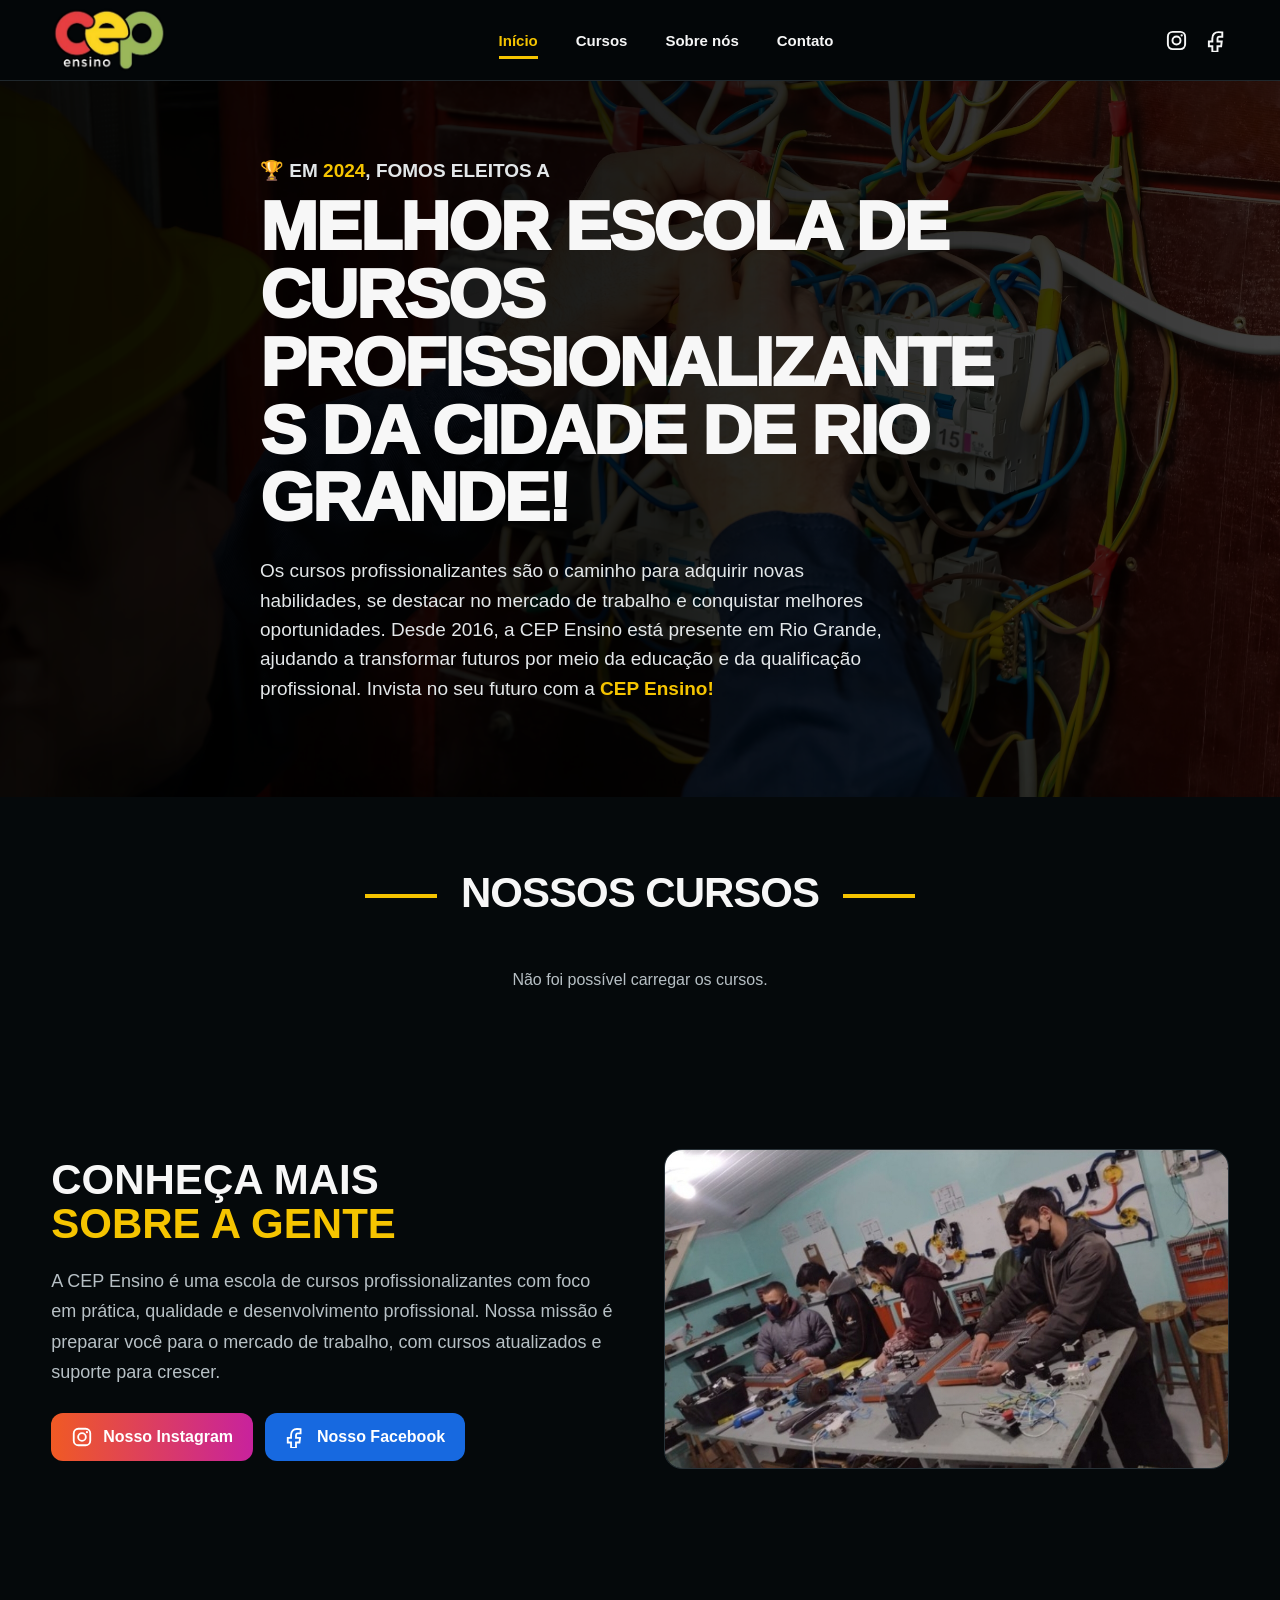
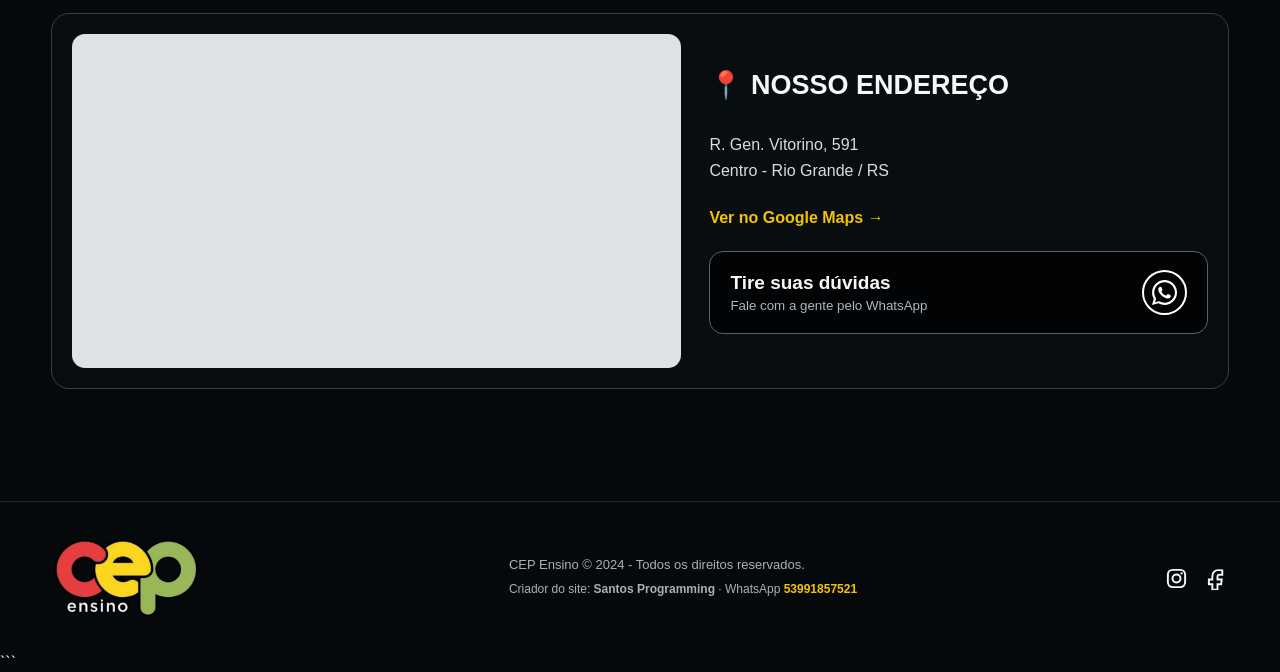
<file: index.html>
<!doctype html>
<html lang="pt-BR">
<head>
<meta charset="utf-8">
<meta name="viewport" content="width=device-width,initial-scale=1">
<title>CEP Ensino | Cursos Profissionalizantes</title>
<meta name="description" content="Desde 2016, a CEP Ensino transforma futuros por meio da educação e da qualificação profissional, preparando alunos para novas oportunidades no mercado de trabalho. Invista no seu futuro com a CEP Ensino!">
<link rel="icon" href="/favicon.ico" sizes="any">
<link rel="icon" type="image/png" sizes="32x32" href="/assets/favicon-32.png">
<link rel="icon" type="image/png" sizes="192x192" href="/assets/favicon-192.png">
<link rel="icon" type="image/png" sizes="512x512" href="/assets/favicon-512.png">
<link rel="apple-touch-icon" href="/assets/apple-touch-icon.png">
<link rel="canonical" href="https://cep.ensinos.workers.dev/">
<meta property="og:site_name" content="CEP Ensino">
<meta property="og:title" content="CEP Ensino | Cursos Profissionalizantes">
<meta property="og:description" content="Cursos profissionalizantes em Rio Grande/RS. Conheça a CEP Ensino e nossos cursos.">
<meta property="og:type" content="website">
<meta property="og:url" content="https://cep.ensinos.workers.dev/">
<meta property="og:image" content="https://cep.ensinos.workers.dev/assets/og-image.png">
<meta name="twitter:card" content="summary_large_image">
<script type="application/ld+json">
{
  "@context": "https://schema.org",
  "@type": "WebSite",
  "name": "CEP Ensino",
  "alternateName": ["CEP", "CEP Ensino Cursos Profissionalizantes"],
  "url": "https://cep.ensinos.workers.dev/"
}
</script>
<link rel="stylesheet" href="style.css">

<body>
<header><div class="container nav">
<a href="index.html"><img class="logo" src="assets/logo.png" alt="CEP Ensino"></a>
<nav><a class="active" href="#inicio">Início</a><a href="#cursos">Cursos</a><a href="#sobre">Sobre nós</a><a href="#contato">Contato</a></nav>
<div class="social-top">
<a href="https://www.instagram.com/cepensino?stkn=ZTg2ZnZqa2FmaDJk" target="_blank" rel="noopener" aria-label="Instagram"><svg viewBox="0 0 24 24" aria-hidden="true"><rect x="3" y="3" width="18" height="18" rx="5"/><circle cx="12" cy="12" r="4.2"/><circle cx="17.4" cy="6.7" r="1.2" class="fill"/></svg></a>
<a href="https://www.facebook.com/share/19eD2nLyPe/" target="_blank" rel="noopener" aria-label="Facebook"><svg viewBox="0 0 24 24" aria-hidden="true"><path d="M14 8h3V3.5c-.5-.1-2.1-.2-4-.2-3.8 0-6.4 2.3-6.4 6.6V13H3v5h3.6v5.8H12V18h3.8l.6-5H12V10.4c0-1.4.4-2.4 2-2.4Z"/></svg></a>
</div>
<button class="menu" type="button" aria-label="Abrir menu">☰</button>
</div></header>

<main>
<section id="inicio" class="hero"><div class="container hero-content">
<p class="kicker">🏆 EM <span>2024</span>, FOMOS ELEITOS A</p>
<h1>MELHOR ESCOLA DE CURSOS PROFISSIONALIZANTES DA CIDADE DE RIO GRANDE!</h1>
<p>Os cursos profissionalizantes são o caminho para adquirir novas habilidades, se destacar no mercado de trabalho e conquistar melhores oportunidades. Desde 2016, a CEP Ensino está presente em Rio Grande, ajudando a transformar futuros por meio da educação e da qualificação profissional. Invista no seu futuro com a <span class="highlight">CEP Ensino!</span></p>
</div></section>

<section id="cursos" class="section"><div class="container">
<h2 class="section-title">NOSSOS CURSOS</h2>
<div class="courses"></div></div></section>

<section id="sobre" class="section"><div class="container about">
<div><h2>CONHEÇA MAIS<br><span>SOBRE A GENTE</span></h2>
<p>A CEP Ensino é uma escola de cursos profissionalizantes com foco em prática, qualidade e desenvolvimento profissional. Nossa missão é preparar você para o mercado de trabalho, com cursos atualizados e suporte para crescer.</p>
<div class="social-buttons">
<a class="btn instagram" href="https://www.instagram.com/cepensino?stkn=ZTg2ZnZqa2FmaDJk" target="_blank" rel="noopener"><svg viewBox="0 0 24 24" aria-hidden="true"><rect x="3" y="3" width="18" height="18" rx="5"/><circle cx="12" cy="12" r="4.2"/><circle cx="17.4" cy="6.7" r="1.2" class="fill"/></svg> Nosso Instagram</a>
<a class="btn facebook" href="https://www.facebook.com/share/19eD2nLyPe/" target="_blank" rel="noopener"><svg viewBox="0 0 24 24" aria-hidden="true"><path d="M14 8h3V3.5c-.5-.1-2.1-.2-4-.2-3.8 0-6.4 2.3-6.4 6.6V13H3v5h3.6v5.8H12V18h3.8l.6-5H12V10.4c0-1.4.4-2.4 2-2.4Z"/></svg> Nosso Facebook</a>
</div>
</div>
<div class="about-image"><img src="assets/hero.png" alt="CEP Ensino"></div>
</div></section>

<section id="contato" class="section"><div class="container location">
<div class="map"><iframe title="Mapa da CEP Ensino" src="https://www.google.com/maps?q=CEP%20Ensino%2C%20R.%20Gen.%20Vitorino%2C%20591%2C%20Centro%2C%20Rio%20Grande%2C%20RS&output=embed" loading="lazy"></iframe></div>
<div class="address"><h2>📍 NOSSO ENDEREÇO</h2><p>R. Gen. Vitorino, 591<br>Centro - Rio Grande / RS</p><a class="map-link" href="https://maps.app.goo.gl/ohCSPo82ZV3bPdA87" target="_blank" rel="noopener">Ver no Google Maps →</a>
<a class="whatsapp" href="https://wa.me/5553999708464?text=Ol%C3%A1%2C%20gostaria%20de%20tirar%20uma%20d%C3%BAvida%20sobre%20os%20cursos." target="_blank" rel="noopener"><span><strong>Tire suas dúvidas</strong><small>Fale com a gente pelo WhatsApp</small></span><span class="wa-icon"><svg viewBox="0 0 24 24" aria-hidden="true"><path d="M20.5 3.5A11.9 11.9 0 0 0 12.05 0C5.45 0 .08 5.37.08 11.98c0 2.11.55 4.17 1.6 5.99L.01 24l6.17-1.62a11.9 11.9 0 0 0 5.86 1.54h.01c6.6 0 11.96-5.37 11.96-11.98 0-3.2-1.25-6.2-3.51-8.44ZM12.05 21.9h-.01a9.9 9.9 0 0 1-5.05-1.39l-.36-.21-3.66.96.98-3.57-.23-.37a9.9 9.9 0 1 1 8.33 4.58Zm5.43-7.42c-.3-.15-1.77-.87-2.05-.97-.27-.1-.47-.15-.67.15-.2.3-.77.97-.95 1.17-.17.2-.35.22-.65.07-.3-.15-1.25-.46-2.38-1.47-.88-.78-1.47-1.74-1.64-2.04-.17-.3-.02-.46.13-.61.14-.14.3-.35.45-.52.15-.17.2-.3.3-.5.1-.2.05-.37-.02-.52-.07-.15-.67-1.61-.92-2.2-.24-.58-.49-.5-.67-.51h-.57c-.2 0-.52.07-.8.37-.27.3-1.04 1.02-1.04 2.49s1.07 2.89 1.22 3.09c.15.2 2.1 3.21 5.08 4.5.71.31 1.26.49 1.69.63.71.23 1.35.2 1.86.12.57-.09 1.77-.72 2.02-1.42.25-.7.25-1.3.17-1.42-.07-.12-.27-.2-.57-.35Z"/></svg></span></a></div>
</div></section>
</main>

<footer><div class="container footer-inner"><img class="footer-logo" src="assets/logo.png" alt="CEP Ensino"><div class="footer-copy">CEP Ensino © 2024 - Todos os direitos reservados.<br><span class="creator-credit">Criador do site: <strong>Santos Programming</strong> · WhatsApp <a href="https://wa.me/5553991857521" target="_blank" rel="noopener">53991857521</a></span></div><div class="social-top footer-social">
<a href="https://www.instagram.com/cepensino?stkn=ZTg2ZnZqa2FmaDJk" target="_blank" rel="noopener" aria-label="Instagram">
<svg viewBox="0 0 24 24" aria-hidden="true"><rect x="3" y="3" width="18" height="18" rx="5"/><circle cx="12" cy="12" r="4.2"/><circle cx="17.4" cy="6.7" r="1.2" class="fill"/></svg>
</a>
<a href="https://www.facebook.com/share/19eD2nLyPe/" target="_blank" rel="noopener" aria-label="Facebook">
<svg viewBox="0 0 24 24" aria-hidden="true"><path d="M14 8h3V3.5c-.5-.1-2.1-.2-4-.2-3.8 0-6.4 2.3-6.4 6.6V13H3v5h3.6v5.8H12V18h3.8l.6-5H12V10.4c0-1.4.4-2.4 2-2.4Z"/></svg>
</a>
</div></div></footer>

<script src="script.js"></script>
</body>
</html>
```
</file>
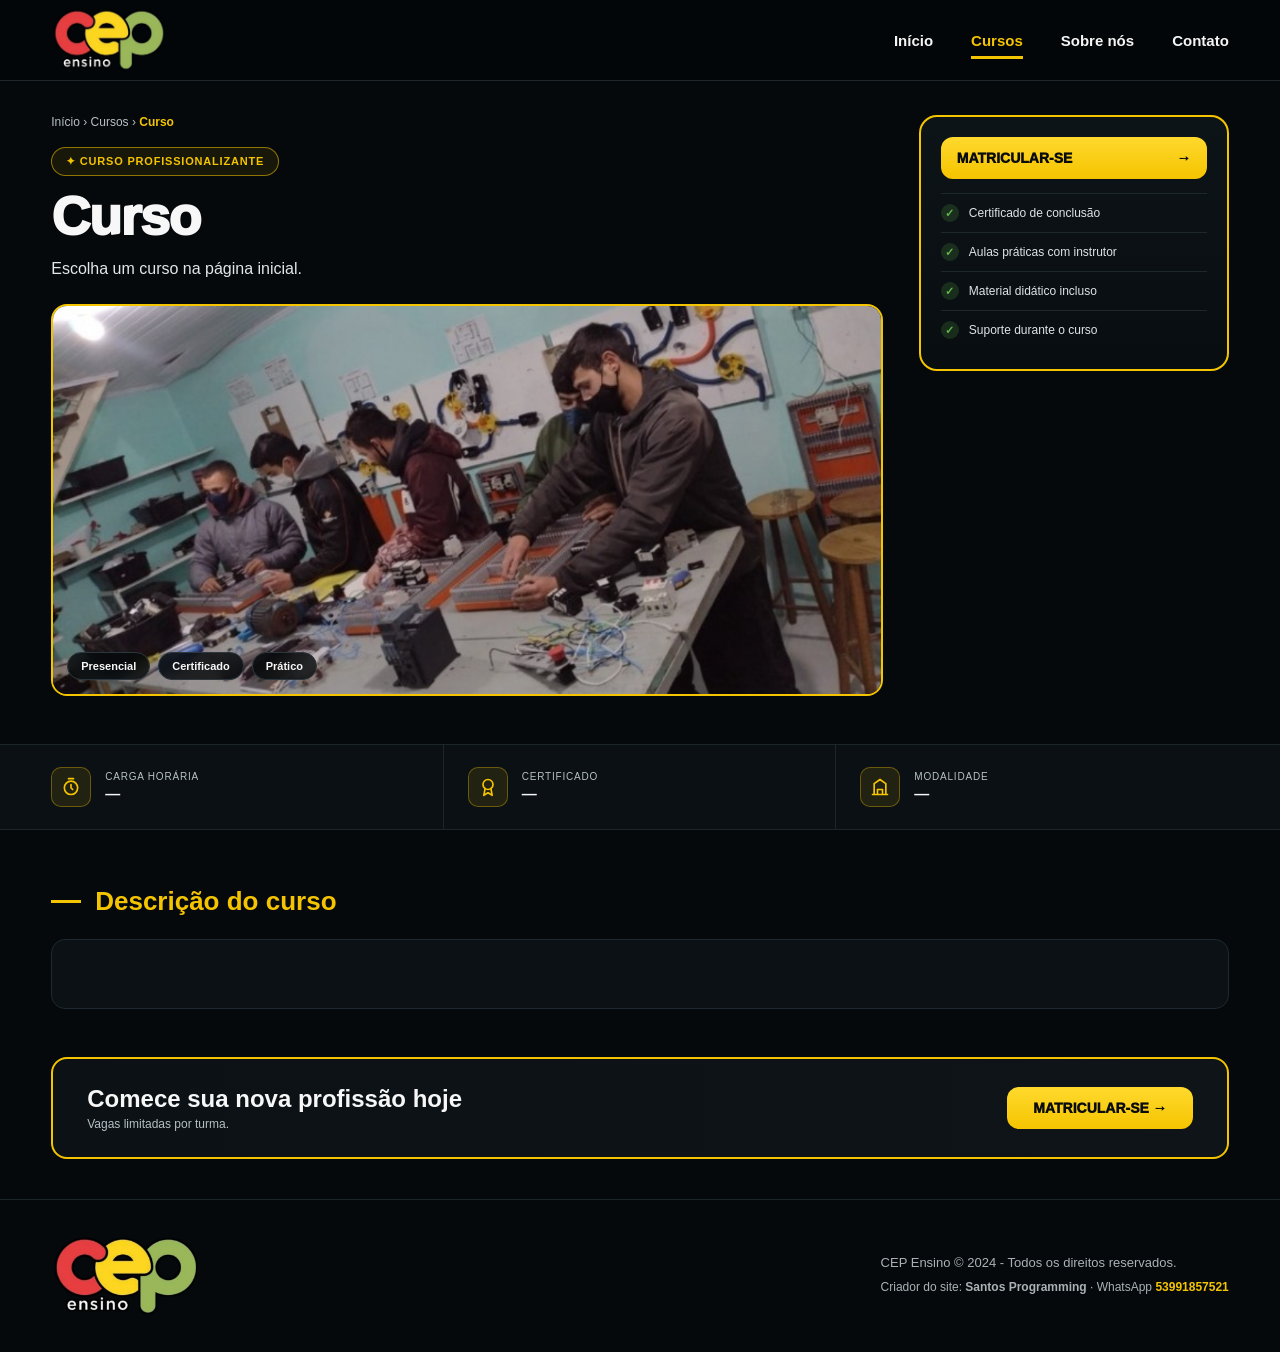
<file: curso.html>
<!doctype html>
<html lang="pt-BR">
<head>
<meta charset="utf-8"><meta name="viewport" content="width=device-width,initial-scale=1">
<title>Curso | CEP Ensino</title><link rel="stylesheet" href="style.css">
<link rel="icon" href="favicon.ico" sizes="any"><link rel="icon" type="image/png" sizes="32x32" href="assets/favicon-32.png"><link rel="icon" type="image/png" sizes="192x192" href="assets/favicon-192.png"><link rel="apple-touch-icon" href="assets/apple-touch-icon.png">
</head>
<body>
<header><div class="container nav"><a href="index.html"><img class="logo" src="assets/logo.png" alt="CEP Ensino"></a>
<nav><a href="index.html#inicio">Início</a><a class="active" href="index.html#cursos">Cursos</a><a href="index.html#sobre">Sobre nós</a><a href="index.html#contato">Contato</a></nav><button class="menu" type="button">☰</button></div></header>
<main>
<section class="course-hero"><div class="container course-layout">
<div class="course-main">
<p class="breadcrumb"><a href="index.html">Início</a> › <a href="index.html#cursos">Cursos</a> › <b data-course-title>Curso</b></p>
<span class="badge-pro">✦ CURSO PROFISSIONALIZANTE</span>
<h1 data-course-heading>Curso</h1>
<p class="course-lead" data-course-short>Escolha um curso na página inicial.</p>
<div class="course-image"><img data-course-image src="assets/hero.png" alt="Curso">
<div class="chips"><span data-chip-access>Presencial</span><span>Certificado</span><span>Prático</span></div></div>
</div>
<aside class="buy-card">
<div class="price-box" data-price-box hidden><div class="price-main"><small>R$</small><strong data-price-int>0</strong><span data-price-cents>,00</span></div><p class="price-sub" data-price-sub></p></div>
<a data-buy class="buy-btn" href="#">MATRICULAR-SE <span>→</span></a>
<ul class="benefits"><li data-nr-benefit hidden>Garanta 3 das NRs mais requisitadas do mercado</li><li>Certificado de conclusão</li><li>Aulas práticas com instrutor</li><li>Material didático incluso</li><li>Suporte durante o curso</li></ul>
</aside>
</div></section>

<section class="stats"><div class="container stats-inner">
<div class="stat"><i><svg viewBox="0 0 24 24"><circle cx="12" cy="13" r="8"/><path d="M12 9v4l2 2M9 2h6"/></svg></i><div><small>CARGA HORÁRIA</small><b data-workload>—</b></div></div>
<div class="stat"><i><svg viewBox="0 0 24 24"><circle cx="12" cy="9" r="6"/><path d="M8.5 14 7 22l5-3 5 3-1.5-8"/></svg></i><div><small>CERTIFICADO</small><b data-certificate>—</b></div></div>
<div class="stat"><i><svg viewBox="0 0 24 24"><path d="M3 21h18M5 21V8l7-5 7 5v13M9 21v-6h6v6"/></svg></i><div><small>MODALIDADE</small><b data-access>—</b></div></div>
</div></section>

<section class="container topics" data-topics hidden></section>

<section class="container desc-section">
<h2 class="desc-title"><span></span>Descrição do curso</h2>
<div class="desc-box"><p data-course-description data-full></p></div>
</section>

<section class="container"><div class="cta-bar">
<div><h3>Comece sua nova profissão hoje</h3><p data-cta-sub>Vagas limitadas por turma.</p></div>
<a data-buy class="buy-btn small" href="#">MATRICULAR-SE →</a>
</div></section>
</main>
<footer><div class="container footer-inner"><img class="footer-logo" src="assets/logo.png" alt="CEP Ensino"><div class="footer-copy">CEP Ensino © 2024 - Todos os direitos reservados.<br><span class="creator-credit">Criador do site: <strong>Santos Programming</strong> · WhatsApp <a href="https://wa.me/5553991857521" target="_blank" rel="noopener">53991857521</a></span></div></div></footer>
<script src="script.js"></script>
</body></html>
</file>
<file: style.css>
:root{
  --bg:#05090b; --panel:#0b1115; --panel2:#10171b; --line:#273137;
  --text:#f7f7f7; --muted:#b7c0c5; --yellow:#f5c400; --yellow2:#ffd92d;
  --green:#65b94b; --blue:#14a7ff; --red:#ef3b35;
}
*{box-sizing:border-box}
html{scroll-behavior:smooth}
body{margin:0;background:var(--bg);color:var(--text);font-family:Arial,Helvetica,sans-serif}
a{text-decoration:none;color:inherit}
img{max-width:100%;display:block}
.container{width:min(1180px,92%);margin:auto}
header{position:sticky;top:0;z-index:20;background:rgba(4,7,9,.96);border-bottom:1px solid #20282d;backdrop-filter:blur(10px)}
.nav{min-height:80px;display:flex;align-items:center;justify-content:space-between;gap:24px}
.logo{width:116px;height:auto;object-fit:contain}.social-top a{display:grid;place-items:center}.social-top svg{width:23px;height:23px;fill:none;stroke:currentColor;stroke-width:2}.social-top svg .fill{fill:currentColor;stroke:none}
nav{display:flex;gap:38px;align-items:center}
nav a{font-weight:800;font-size:15px;color:#f5f5f5;position:relative;padding:30px 0}
nav a:hover,nav a.active{color:var(--yellow)}
nav a.active:after{content:"";position:absolute;left:0;right:0;bottom:20px;height:3px;background:var(--yellow)}
.social-top{display:flex;gap:18px;font-weight:900;font-size:18px}
.menu{display:none;background:none;border:0;color:white;font-size:28px}
.hero{min-height:540px;display:grid;align-items:center;background:
linear-gradient(90deg,rgba(0,0,0,.95) 0%,rgba(0,0,0,.88) 45%,rgba(0,0,0,.72) 100%),
url("assets/hero-bg.jpg") center/cover no-repeat}
.hero-content{max-width:760px;padding:75px 0}
.kicker{font-size:22px;font-weight:900;margin:0 0 8px}
.kicker span{color:var(--yellow)}
h1{font-size:clamp(38px,5.4vw,70px);line-height:.98;margin:0 0 24px;font-weight:950;letter-spacing:-2px}
.hero p{font-size:19px;line-height:1.55;color:#e3e7e9;max-width:650px}
.highlight{color:var(--yellow);font-weight:900}
.section{padding:72px 0}
.section-title{text-align:center;margin:0 0 38px;font-size:42px;letter-spacing:-1px}
.section-title:before,.section-title:after{content:"";display:inline-block;width:72px;height:4px;background:var(--yellow);vertical-align:middle;margin:0 24px}
.courses{display:grid;grid-template-columns:repeat(3,1fr);gap:22px}
.card{background:var(--panel);border:2px solid var(--yellow);border-radius:14px;overflow:hidden;transition:.25s;box-shadow:0 10px 30px rgba(0,0,0,.18)}
.card:nth-child(3){border-color:var(--blue)}
.card:hover{transform:translateY(-5px)}
.card img{aspect-ratio:16/9;object-fit:cover}
.card-body{padding:22px}
.card h3{margin:0 0 10px;font-size:24px}
.card p{color:var(--muted);line-height:1.5;margin:0 0 18px}
.card-link{display:flex;align-items:center;justify-content:space-between;color:#101010;background:var(--yellow);font-weight:900;border-radius:50px;padding:11px 14px 11px 18px}
.card:nth-child(3) .card-link{background:var(--blue);color:#061018}
.about{display:grid;grid-template-columns:1fr 1fr;gap:48px;align-items:center}
.about h2{font-size:42px;line-height:1.05;margin:0 0 20px}
.about h2 span{color:var(--yellow)}
.about p{font-size:18px;line-height:1.7;color:var(--muted)}
.social-buttons{display:flex;flex-wrap:wrap;gap:12px;margin-top:25px}
.btn{display:inline-flex;align-items:center;justify-content:center;gap:10px;min-height:48px;padding:0 20px;border-radius:12px;font-weight:900}.btn svg{width:22px;height:22px;fill:none;stroke:currentColor;stroke-width:2}.btn svg .fill{fill:currentColor;stroke:none}
.instagram{background:linear-gradient(90deg,#f05a24,#c8229d);color:white}
.facebook{background:#1769e0;color:white}
.about-image{border-radius:18px;overflow:hidden;border:1px solid var(--line);min-height:320px;background:linear-gradient(135deg,#1b2023,#07090a);display:grid;place-items:center}
.about-image img{width:100%;height:100%;object-fit:cover}
.location{border:1px solid #344047;border-radius:18px;padding:20px;display:grid;grid-template-columns:1.1fr .9fr;gap:28px;background:#080d10}
.map{min-height:330px;border-radius:13px;overflow:hidden;background:#dce2e5}
.map iframe{width:100%;height:100%;min-height:330px;border:0}
.address{display:flex;flex-direction:column;justify-content:center}
.address h2{font-size:27px;margin:0 0 15px}
.address p{color:#d7dde0;line-height:1.65}
.map-link{color:var(--yellow);font-weight:900;margin:8px 0 24px}
.whatsapp{border:1px solid #5a6266;background:#020304;border-radius:14px;padding:18px 20px;display:flex;align-items:center;justify-content:space-between;gap:15px}
.whatsapp strong{font-size:19px}.whatsapp small{display:block;color:#aeb7bb;margin-top:4px}
.wa-icon{width:45px;height:45px;border-radius:50%;display:grid;place-items:center;border:2px solid #fff;font-weight:900;font-size:22px;flex:0 0 auto}.wa-icon svg{width:25px;height:25px;fill:#fff}
.course-hero{padding:75px 0 45px;background:#05090b}
.course-layout{display:grid;grid-template-columns:1fr .85fr;gap:45px;align-items:start}
.course-layout h1{font-size:clamp(38px,5vw,64px)}
.price{font-size:38px;font-weight:950;color:var(--yellow);margin:25px 0}
.buy{display:inline-flex;background:var(--yellow);color:#090b0c;padding:16px 28px;border-radius:12px;font-weight:950;font-size:18px}
.course-image{border-radius:18px;overflow:hidden;border:2px solid var(--yellow)}
.course-info{display:grid;grid-template-columns:repeat(3,1fr);gap:12px;margin:28px 0}
.info{background:var(--panel);border:1px solid var(--line);border-radius:12px;padding:18px}
.info b{display:block;margin-bottom:6px}.info span{color:var(--muted)}
footer{border-top:1px solid #1c252a;padding:34px 0;margin-top:40px}
.footer-inner{display:flex;align-items:center;justify-content:space-between;gap:20px}
.footer-logo{width:150px;height:auto;object-fit:contain}.footer-inner .social-top{display:flex}
.footer-copy{color:#aab2b6;font-size:13px}
@media(max-width:850px){
  nav,.social-top{display:none}.menu{display:block}
  .nav{min-height:70px}.hero{min-height:570px}.hero-content{padding:55px 0}
  .courses,.about,.location,.course-layout{grid-template-columns:1fr}
  .section-title{display:flex;align-items:center;justify-content:center;gap:12px;font-size:clamp(26px,8vw,31px);white-space:nowrap}.section-title:before,.section-title:after{flex:1;width:auto;min-width:22px;margin:0}
  .about h2{font-size:35px}.course-info{grid-template-columns:1fr}
  .footer-inner{flex-direction:column;text-align:center}
}

/* ===== Página do curso (layout compra) ===== */
.course-hero{padding:34px 0 48px;background:#05090b}
.course-layout{display:grid;grid-template-columns:minmax(0,1fr) 310px;gap:36px;align-items:start}
.breadcrumb{font-size:12px;color:var(--muted);margin:0 0 18px}.breadcrumb a:hover{color:var(--yellow)}.breadcrumb b{color:var(--yellow);font-weight:700}
.badge-pro{display:inline-block;font-size:11px;font-weight:800;letter-spacing:.8px;color:var(--yellow);border:1px solid rgba(245,196,0,.55);background:rgba(245,196,0,.08);padding:7px 14px;border-radius:50px;margin-bottom:14px}
.course-main h1{font-size:clamp(36px,4.6vw,54px);letter-spacing:-1.5px;margin:0 0 14px}.course-main h1 em{font-style:normal;color:var(--yellow)}
.course-lead{color:#e3e7e9;font-size:16px;line-height:1.55;margin:0 0 22px;max-width:560px;display:-webkit-box;-webkit-line-clamp:2;-webkit-box-orient:vertical;overflow:hidden}
.course-main .course-image{position:relative;border-radius:16px;overflow:hidden;border:2px solid var(--yellow)}
.course-main .course-image img{width:100%;aspect-ratio:16/7.5;object-fit:cover}
.chips{position:absolute;left:14px;bottom:14px;display:flex;gap:8px;flex-wrap:wrap}
.chips span{font-size:11px;font-weight:800;background:rgba(5,9,11,.82);border:1px solid #2c363c;border-radius:50px;padding:7px 13px;backdrop-filter:blur(6px)}
.buy-card{background:linear-gradient(180deg,#0d1418,#080d10);border:2px solid var(--yellow);border-radius:18px;padding:20px;position:sticky;top:100px}
.buy-card h2{margin:0 0 16px;font-size:22px}
.price-main{display:flex;align-items:baseline;gap:4px;color:var(--yellow);font-weight:950}
.price-main small{font-size:16px}.price-main strong{font-size:40px;letter-spacing:-1px}.price-main span{font-size:18px}.price-main .consult{font-size:30px}
.price-sub{color:var(--muted);font-size:12px;margin:2px 0 18px}.price-sub b{color:#fff}
.buy-btn{display:flex;align-items:center;justify-content:space-between;background:linear-gradient(180deg,var(--yellow2),var(--yellow));color:#0a0c0d;font-weight:950;font-size:14px;padding:13px 16px;border-radius:12px;transition:.2s}
.buy-btn:hover{transform:translateY(-2px);filter:brightness(1.06)}
.buy-btn.small{display:inline-flex;gap:8px;padding:13px 26px;white-space:nowrap}
.benefits{list-style:none;margin:14px 0 0;padding:0}
.benefits li{display:flex;align-items:center;gap:10px;padding:10px 0;border-top:1px solid #1d272c;font-size:12px;color:#dfe4e6}
.benefits li:before{content:"✓";display:grid;place-items:center;flex:0 0 18px;height:18px;border-radius:50%;background:rgba(101,185,75,.18);color:var(--green);font-size:11px;font-weight:900}
.stats{background:#0a1014;border-top:1px solid #1c252a;border-bottom:1px solid #1c252a}
.stats-inner{display:grid;grid-template-columns:repeat(3,1fr)}
.stat{display:flex;align-items:center;gap:14px;padding:22px 24px;border-right:1px solid #1c252a}.stat:first-child{padding-left:0}.stat:last-child{border-right:0}
.stat i{display:grid;place-items:center;width:40px;height:40px;border-radius:10px;background:rgba(245,196,0,.1);border:1px solid rgba(245,196,0,.35)}
.stat svg{width:20px;height:20px;fill:none;stroke:var(--yellow);stroke-width:2;stroke-linecap:round;stroke-linejoin:round}
.stat small{display:block;font-size:10px;letter-spacing:.8px;color:var(--muted);margin-bottom:3px}.stat b{font-size:15px}
.topics{display:grid;grid-template-columns:1fr 1fr;gap:14px;padding:56px 0 0}
.topic{background:var(--panel);border:1px solid #1f292f;border-radius:12px;padding:16px 18px;display:flex;gap:12px}
.topic:before{content:"✓";color:var(--green);font-weight:900;font-size:13px;margin-top:2px}
.topic b{display:block;font-size:14px;margin-bottom:4px}.topic span{font-size:12px;color:var(--muted)}
.desc-section{padding-top:56px}
.desc-title{display:flex;align-items:center;gap:14px;color:var(--yellow);font-size:26px;margin:0 0 22px}.desc-title span{width:30px;height:3px;background:var(--yellow)}
.desc-box{background:var(--panel);border:1px solid #1f292f;border-radius:14px;padding:34px 40px}
.desc-box p{margin:0;color:#e9ecee;font-size:17px;line-height:1.75;white-space:pre-line}
.cta-bar{display:flex;align-items:center;justify-content:space-between;gap:20px;margin-top:48px;border:2px solid var(--yellow);border-radius:16px;padding:26px 34px;background:linear-gradient(90deg,#0b1115,#0e1417)}
.cta-bar h3{margin:0 0 4px;font-size:24px}.cta-bar p{margin:0;font-size:12px;color:var(--muted)}
@media(max-width:850px){
  .course-layout{grid-template-columns:1fr;gap:28px}.buy-card{position:static}
  .stats-inner{grid-template-columns:1fr}.stat{border-right:0;border-bottom:1px solid #1c252a;padding-left:0}.stat:last-child{border-bottom:0}
  .topics{grid-template-columns:1fr}.desc-box{padding:24px}.cta-bar{flex-direction:column;align-items:stretch;text-align:center;padding:24px}.buy-btn.small{justify-content:center}
}


/* Ajustes de responsividade e crédito do desenvolvedor */
.creator-credit{display:block;margin-top:8px;line-height:1.6;color:#aab2b6;font-size:12px}
.creator-credit a{color:var(--yellow);font-weight:700;white-space:nowrap}
body{overflow-x:hidden}
h1,h2,h3,p,a,span,b,small{overflow-wrap:anywhere}
.course-layout>*{min-width:0}
.course-main h1{overflow-wrap:break-word;word-break:normal}
.buy-card{min-width:0}
@media(max-width:480px){
  .container{width:90%}
  .hero{min-height:auto}
  .hero-content{padding:42px 0}
  h1{font-size:clamp(30px,9vw,42px);letter-spacing:-1px;line-height:1.05}
  .kicker{font-size:16px}
  .hero p{font-size:16px}
  .section{padding:48px 0}
  .section-title{font-size:clamp(21px,6vw,28px);letter-spacing:0;white-space:normal}
  .section-title:before,.section-title:after{min-width:10px}
  .card-body{padding:17px}
  .card h3{font-size:20px}
  .course-hero{padding-top:25px}
  .course-main h1{font-size:clamp(30px,8.5vw,42px);letter-spacing:-.7px}
  .buy-card{padding:20px}
  .price-main strong{font-size:34px}
  .desc-box{padding:20px}
  .desc-box p{font-size:15px}
  .footer-inner{gap:14px}
  .footer-copy{max-width:100%;line-height:1.6}
  .creator-credit{overflow-wrap:anywhere}
}

/* Garante que itens ocultos pelo painel não sejam exibidos pelo CSS da lista. */
[hidden]{display:none!important}
</file>
